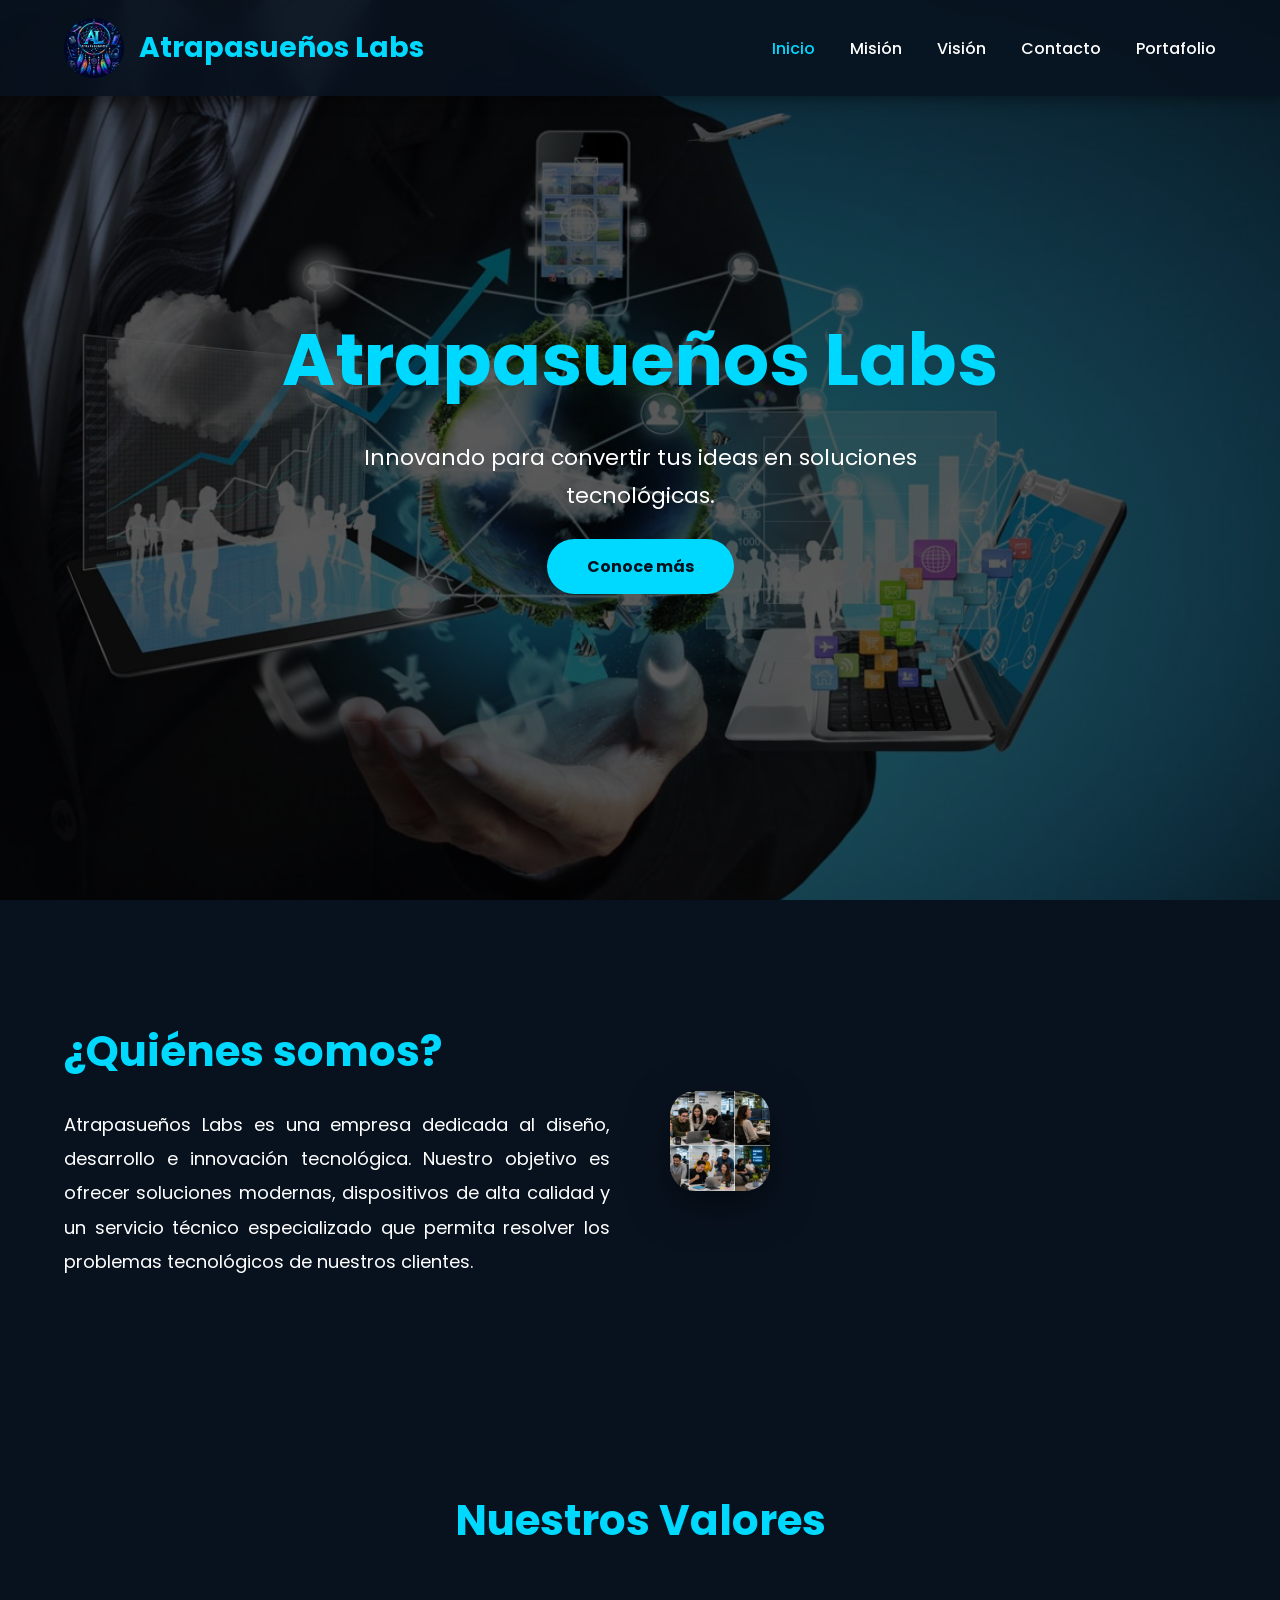
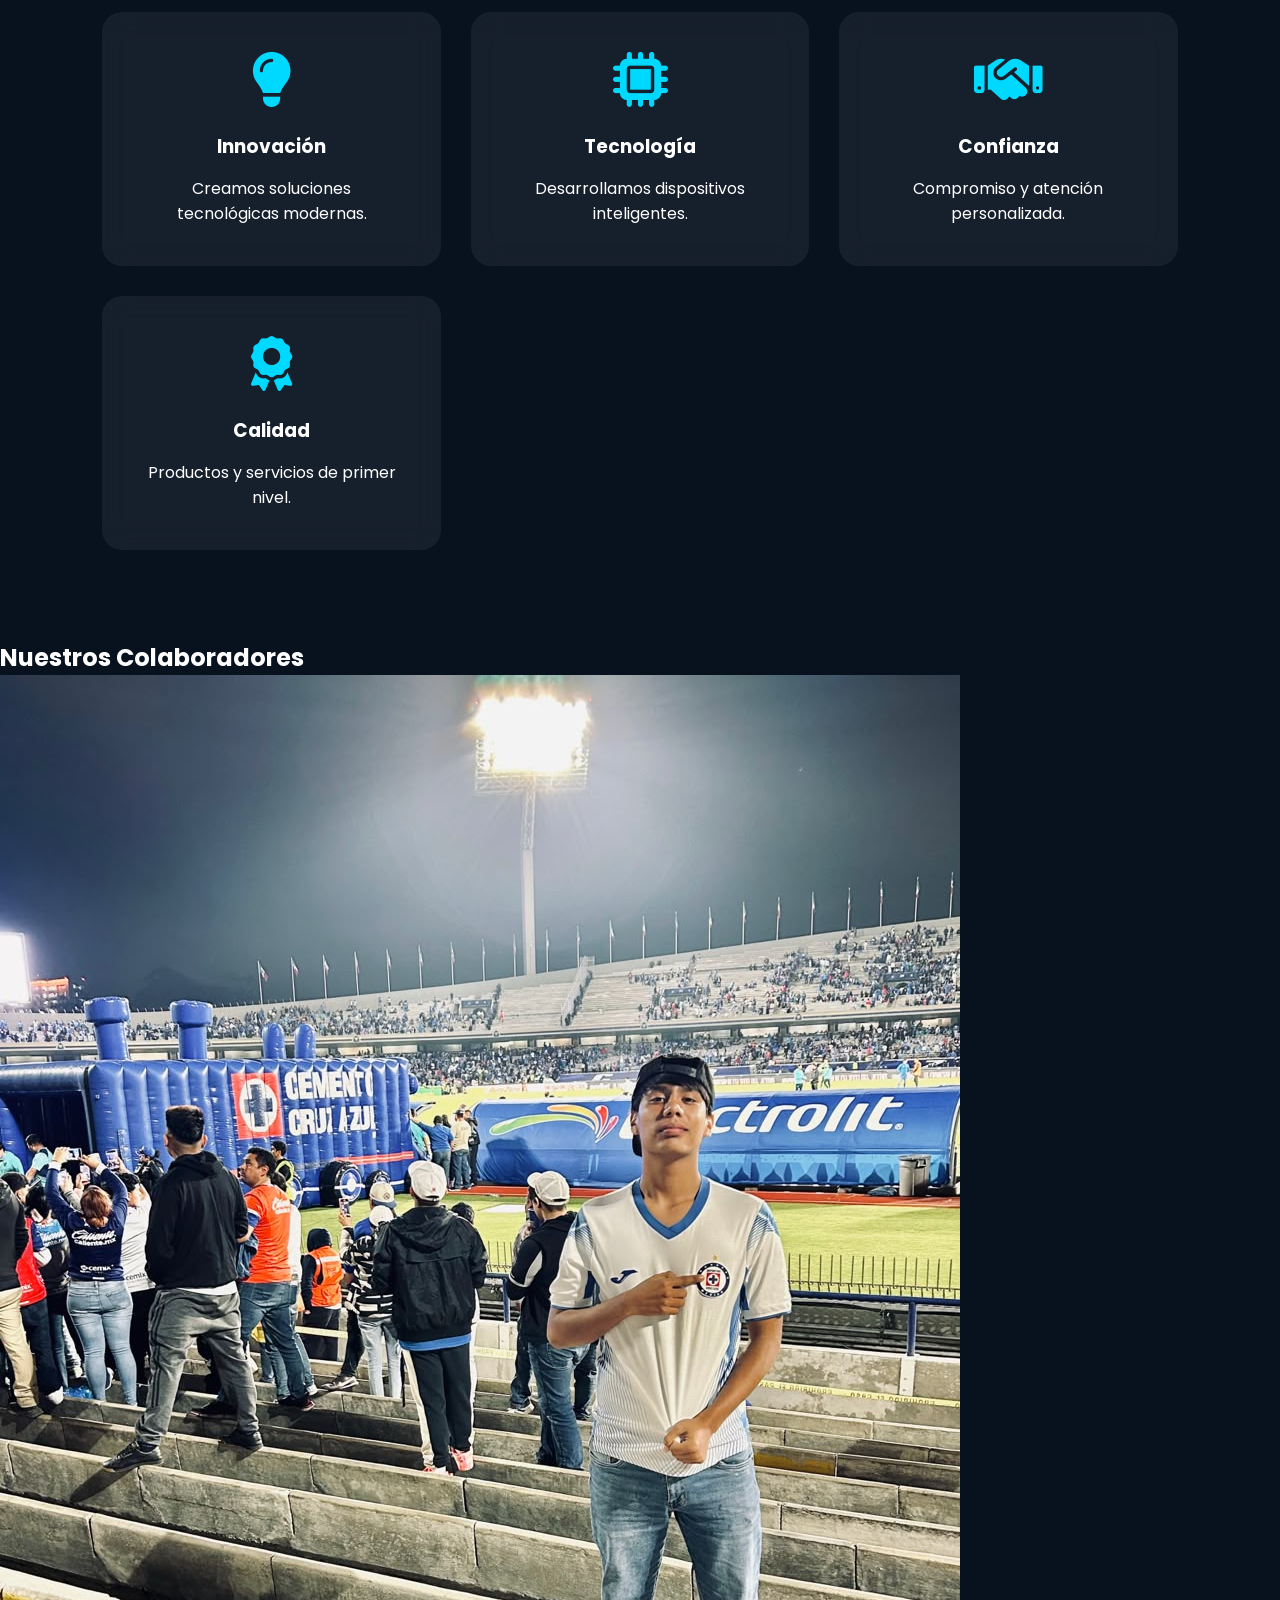
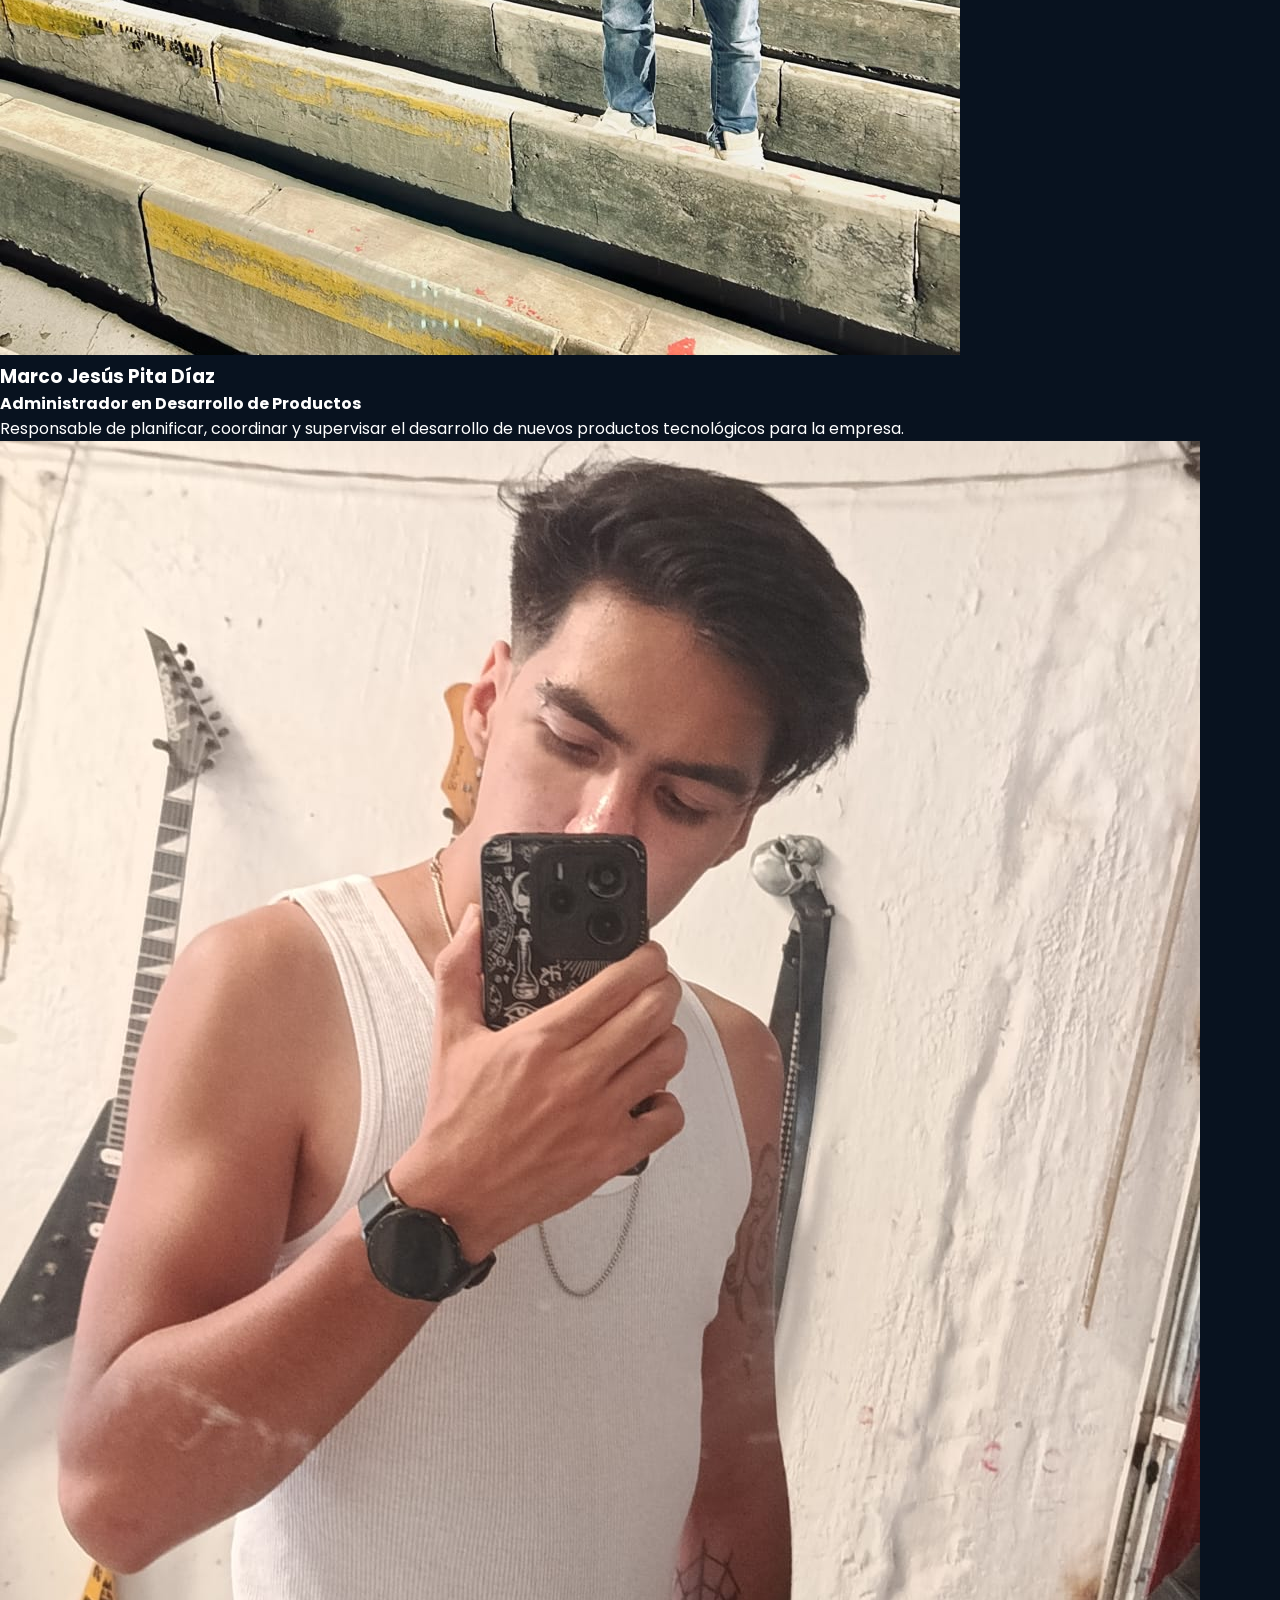
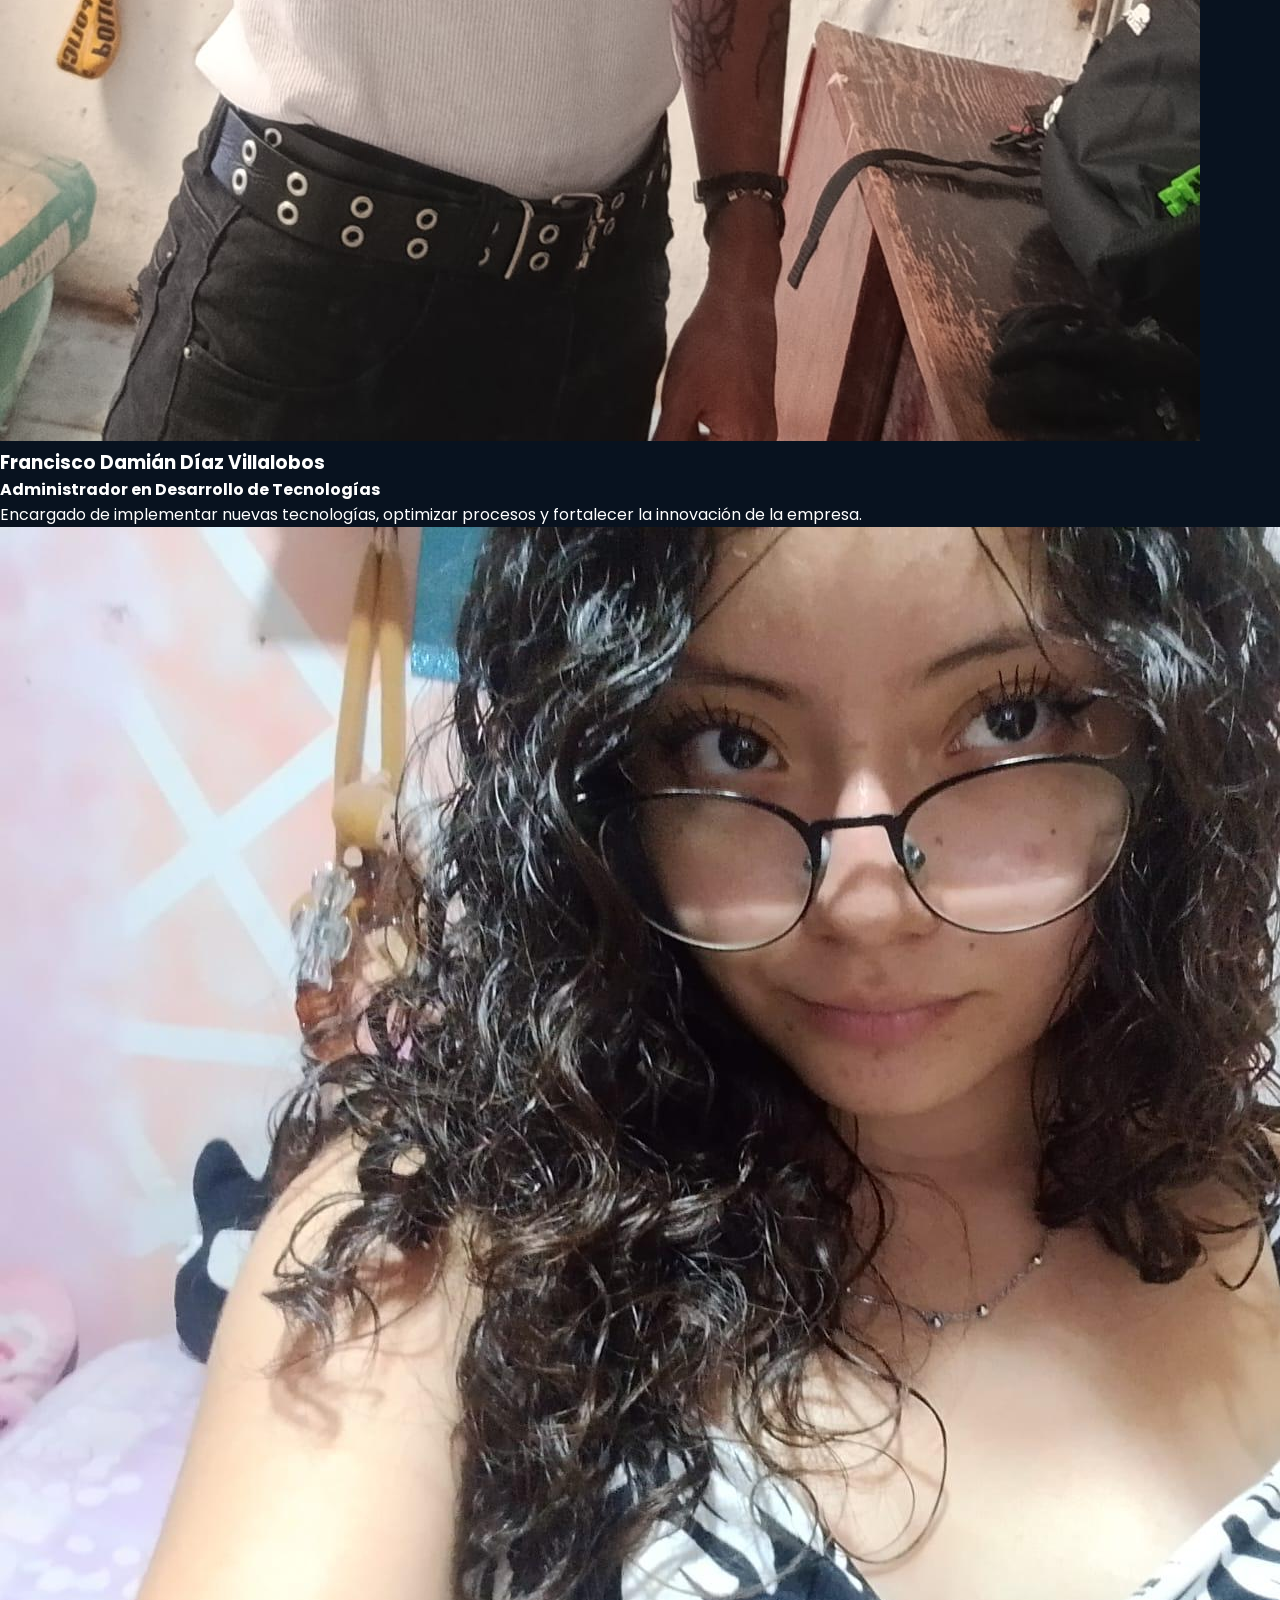
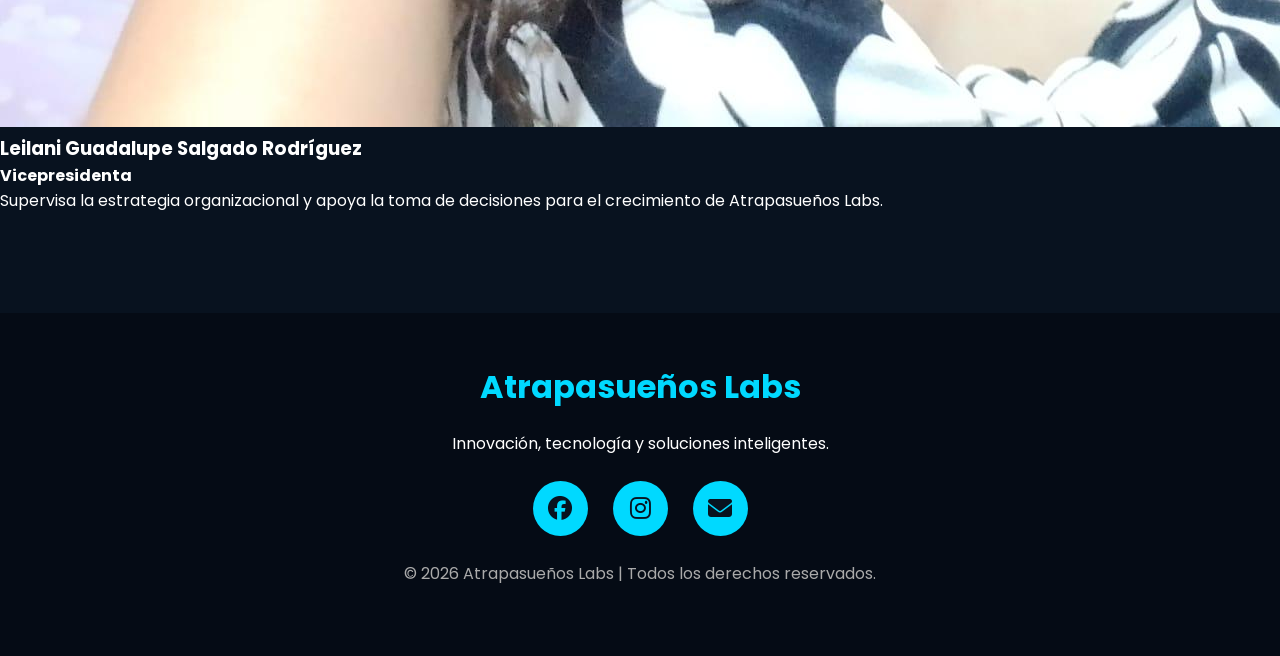
<file: index.html>
<!DOCTYPE html>
<html lang="es">

<head>

    <meta charset="UTF-8">
    <meta name="viewport" content="width=device-width, initial-scale=1.0">

    <title>Atrapasueños Labs</title>

    <!-- Fuente -->
    <link rel="preconnect" href="https://fonts.googleapis.com">
    <link rel="preconnect" href="https://fonts.gstatic.com" crossorigin>

    <link href="https://fonts.googleapis.com/css2?family=Poppins:wght@300;400;500;600;700&display=swap" rel="stylesheet">

    <!-- Iconos -->
    <link rel="stylesheet"
        href="https://cdnjs.cloudflare.com/ajax/libs/font-awesome/6.6.0/css/all.min.css">

    <!-- CSS -->
    <link rel="stylesheet" href="estilos.css">

</head>

<body>

    <!-- ================= HEADER ================= -->

    <header>

        <nav class="navbar">

            <div class="logo">

                <img src="logo.png" alt="Logo">

                <h2>Atrapasueños Labs</h2>

            </div>

            <ul class="menu">

                <li><a href="index.html">Inicio</a></li>

                <li><a href="mision.html">Misión</a></li>

                <li><a href="vision.html">Visión</a></li>

                <li><a href="contacto.html">Contacto</a></li>

                <li><a href="portafolio.html">Portafolio</a></li>

            </ul>

        </nav>

    </header>

    <!-- ================= HERO ================= -->

    <section class="hero">

        <div class="contenido-hero">

            <h1>Atrapasueños Labs</h1>

            <p>
                Innovando para convertir tus ideas en soluciones tecnológicas.
            </p>

            <a href="#empresa" class="boton">

                Conoce más

            </a>

        </div>

    </section>

    <!-- ================= EMPRESA ================= -->

    <section id="empresa" class="empresa">

        <div class="texto">

            <h2>¿Quiénes somos?</h2>

            <p>

                Atrapasueños Labs es una empresa dedicada al diseño,
                desarrollo e innovación tecnológica. Nuestro objetivo es
                ofrecer soluciones modernas, dispositivos de alta calidad y
                un servicio técnico especializado que permita resolver los
                problemas tecnológicos de nuestros clientes.

            </p>

        </div>

        <div class="imagen">

            <img src="empresa.jpeg" alt="Empresa">

        </div>

    </section>

    <!-- ================= VALORES ================= -->

    <section class="valores">

        <h2>Nuestros Valores</h2>

        <div class="contenedor-valores">

            <div class="card">

                <i class="fa-solid fa-lightbulb"></i>

                <h3>Innovación</h3>

                <p>Creamos soluciones tecnológicas modernas.</p>

            </div>

            <div class="card">

                <i class="fa-solid fa-microchip"></i>

                <h3>Tecnología</h3>

                <p>Desarrollamos dispositivos inteligentes.</p>

            </div>

            <div class="card">

                <i class="fa-solid fa-handshake"></i>

                <h3>Confianza</h3>

                <p>Compromiso y atención personalizada.</p>

            </div>

            <div class="card">

                <i class="fa-solid fa-award"></i>

                <h3>Calidad</h3>

                <p>Productos y servicios de primer nivel.</p>

            </div>

        </div>

    </section>

    <!-- ================= COLABORADORES ================= -->


<section class="colaboradores">

    <h2>Nuestros Colaboradores</h2>

    <div class="contenedor-colaboradores">

        <div class="colaborador-card">

            <img src="pita.jpg" alt="Marco Jesús Pita Díaz">

            <h3>Marco Jesús Pita Díaz</h3>

            <h4>Administrador en Desarrollo de Productos</h4>

            <p>
                Responsable de planificar, coordinar y supervisar el
                desarrollo de nuevos productos tecnológicos para la empresa.
            </p>

        </div>

        <div class="colaborador-card">

            <img src="rockero.jpg" alt="Francisco Damián Díaz Villalobos">

            <h3>Francisco Damián Díaz Villalobos</h3>

            <h4>Administrador en Desarrollo de Tecnologías</h4>

            <p>
                Encargado de implementar nuevas tecnologías, optimizar
                procesos y fortalecer la innovación de la empresa.
            </p>

        </div>

        <div class="colaborador-card">

            <img src="leila.jpg" alt="Leilani Guadalupe Salgado Rodríguez">

            <h3>Leilani Guadalupe Salgado Rodríguez</h3>

            <h4>Vicepresidenta</h4>

            <p>
                Supervisa la estrategia organizacional y apoya la toma de
                decisiones para el crecimiento de Atrapasueños Labs.
            </p>

        </div>

    </div>

</section>

   
    <!-- ================= FOOTER ================= -->

    <footer>

        <div class="footer-contenido">

            <h3>Atrapasueños Labs</h3>

            <p>

                Innovación, tecnología y soluciones inteligentes.

            </p>

            <div class="redes">

                <a href="#"><i class="fab fa-facebook"></i></a>

                <a href="#"><i class="fab fa-instagram"></i></a>

                <a href="#"><i class="fas fa-envelope"></i></a>

            </div>

            <p class="copy">

                © 2026 Atrapasueños Labs | Todos los derechos reservados.

            </p>

        </div>

    </footer>
<script src="script.js"></script>
</body>

</html>
</file>
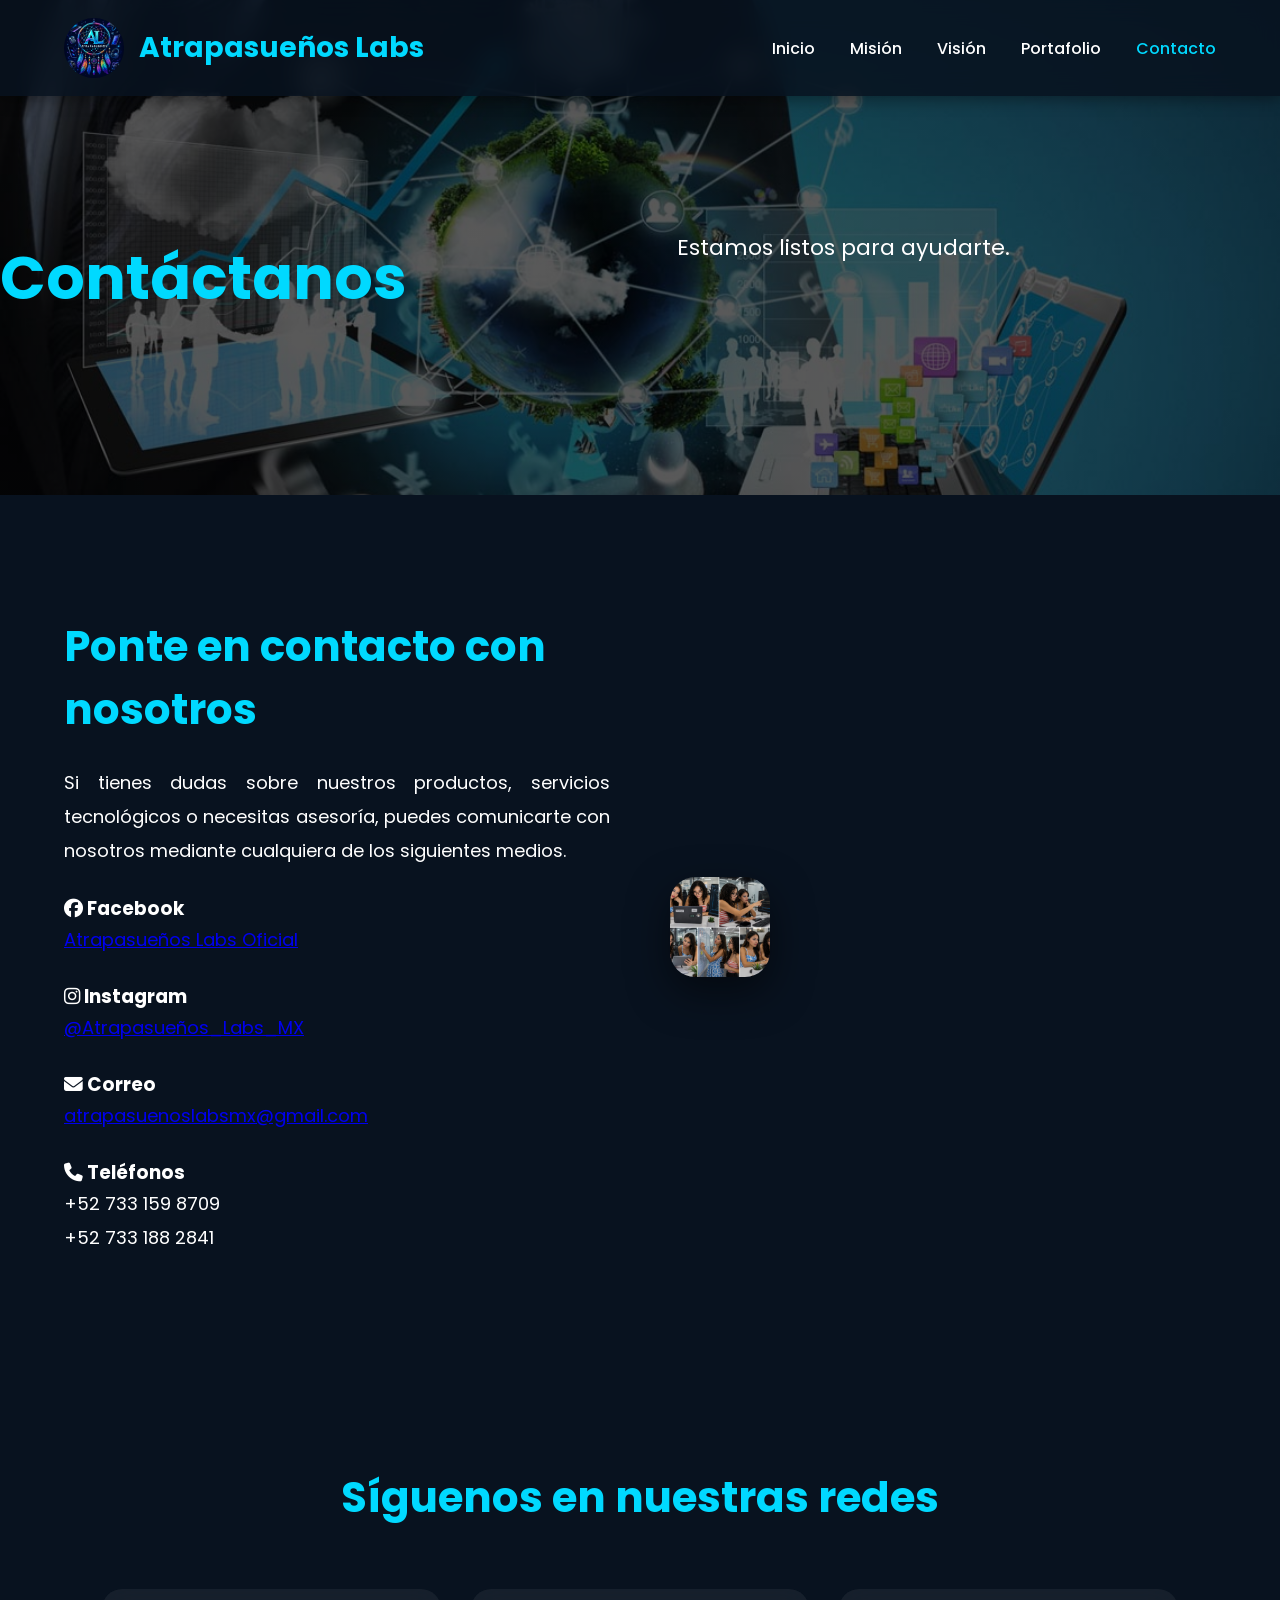
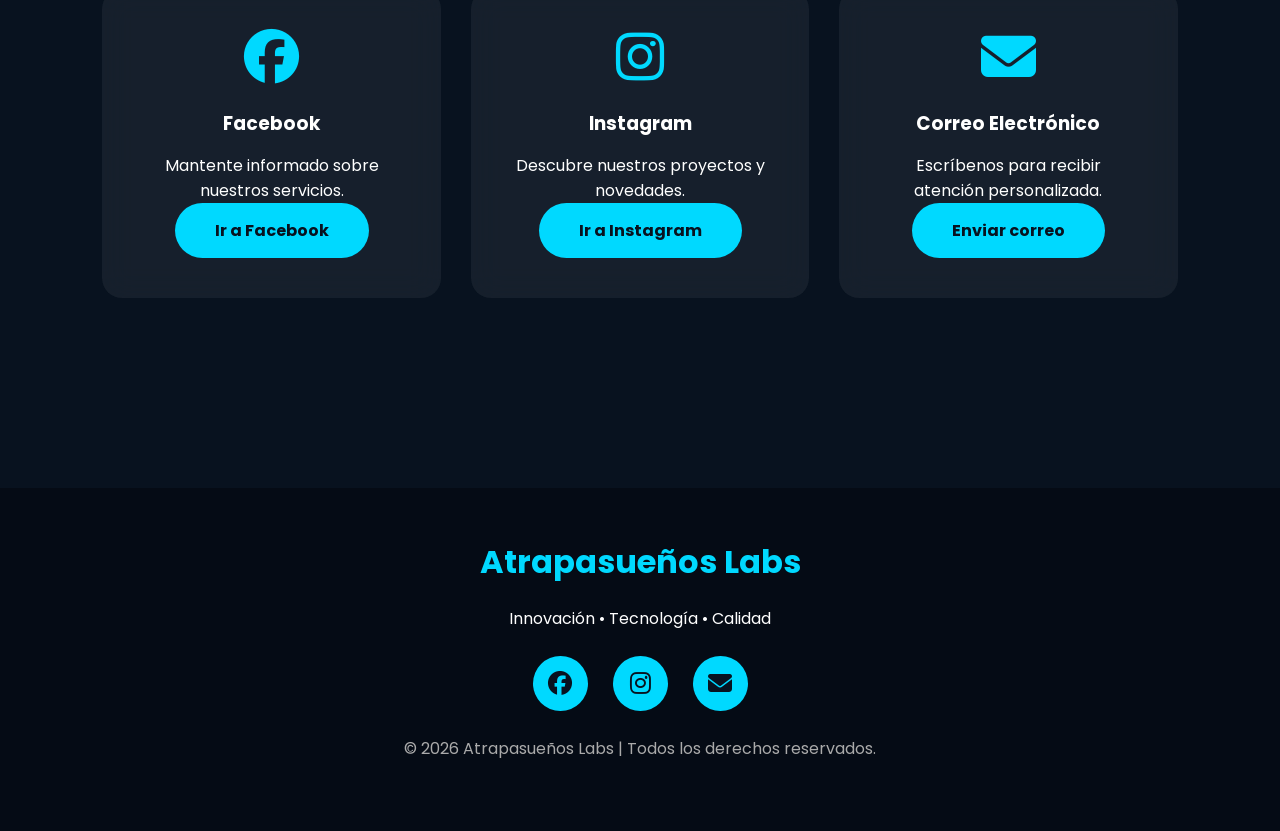
<file: contacto.html>
<!DOCTYPE html>
<html lang="es">

<head>

<meta charset="UTF-8">
<meta name="viewport" content="width=device-width, initial-scale=1.0">

<title>Contacto | Atrapasueños Labs</title>

<link rel="preconnect" href="https://fonts.googleapis.com">
<link rel="preconnect" href="https://fonts.gstatic.com" crossorigin>

<link href="https://fonts.googleapis.com/css2?family=Poppins:wght@300;400;500;600;700&display=swap" rel="stylesheet">

<link rel="stylesheet" href="https://cdnjs.cloudflare.com/ajax/libs/font-awesome/6.6.0/css/all.min.css">

<link rel="stylesheet" href="estilos.css">

</head>

<body>

<header>

<nav class="navbar">

<div class="logo">

<img src="logo.png" alt="Logo">

<h2>Atrapasueños Labs</h2>

</div>

<ul class="menu">

<li><a href="index.html">Inicio</a></li>

<li><a href="mision.html">Misión</a></li>

<li><a href="vision.html">Visión</a></li>

<li><a href="portafolio.html">Portafolio</a></li>

<li><a href="contacto.html">Contacto</a></li>

</ul>

</nav>

</header>

<section class="hero pagina">

<h1>Contáctanos</h1>

<p>Estamos listos para ayudarte.</p>

</section>

<section class="empresa">

<div class="texto">

<h2>Ponte en contacto con nosotros</h2>

<p>
Si tienes dudas sobre nuestros productos, servicios tecnológicos o necesitas asesoría, puedes comunicarte con nosotros mediante cualquiera de los siguientes medios.
</p>

<br>

<h3><i class="fab fa-facebook"></i> Facebook</h3>

<p>

<a href="https://www.facebook.com/" target="_blank">

Atrapasueños Labs Oficial

</a>

</p>

<br>

<h3><i class="fab fa-instagram"></i> Instagram</h3>

<p>

<a href="https://www.instagram.com/" target="_blank">

@Atrapasueños_Labs_MX

</a>

</p>

<br>

<h3><i class="fas fa-envelope"></i> Correo</h3>

<p>

<a href="mailto:atrapasuenoslabsmx@gmail.com">

atrapasuenoslabsmx@gmail.com

</a>

</p>

<br>

<h3><i class="fas fa-phone"></i> Teléfonos</h3>

<p>

+52 733 159 8709

</p>

<p>

+52 733 188 2841

</p>

</div>

<div class="imagen">

<img src="contacto.jpeg" alt="Contacto">

</div>

</section>

<section class="valores">

<h2>Síguenos en nuestras redes</h2>

<div class="contenedor-valores">

<div class="card">

<i class="fab fa-facebook fa-3x"></i>

<h3>Facebook</h3>

<p>Mantente informado sobre nuestros servicios.</p>

<a class="boton" href="https://www.facebook.com/" target="_blank">

Ir a Facebook

</a>

</div>

<div class="card">

<i class="fab fa-instagram fa-3x"></i>

<h3>Instagram</h3>

<p>Descubre nuestros proyectos y novedades.</p>

<a class="boton" href="https://www.instagram.com/" target="_blank">

Ir a Instagram

</a>

</div>

<div class="card">

<i class="fas fa-envelope fa-3x"></i>

<h3>Correo Electrónico</h3>

<p>Escríbenos para recibir atención personalizada.</p>

<a class="boton" href="mailto:atrapasuenoslabsmx@gmail.com">

Enviar correo

</a>

</div>

</div>

</section>

<footer>

<div class="footer-contenido">

<h3>Atrapasueños Labs</h3>

<p>

Innovación • Tecnología • Calidad

</p>

<div class="redes">

<a href="https://www.facebook.com/" target="_blank">

<i class="fab fa-facebook"></i>

</a>

<a href="https://www.instagram.com/" target="_blank">

<i class="fab fa-instagram"></i>

</a>

<a href="mailto:atrapasuenoslabsmx@gmail.com">

<i class="fas fa-envelope"></i>

</a>

</div>

<p class="copy">

© 2026 Atrapasueños Labs | Todos los derechos reservados.

</p>

</div>

</footer>

<script src="script.js"></script>

</body>

</html>
</file>
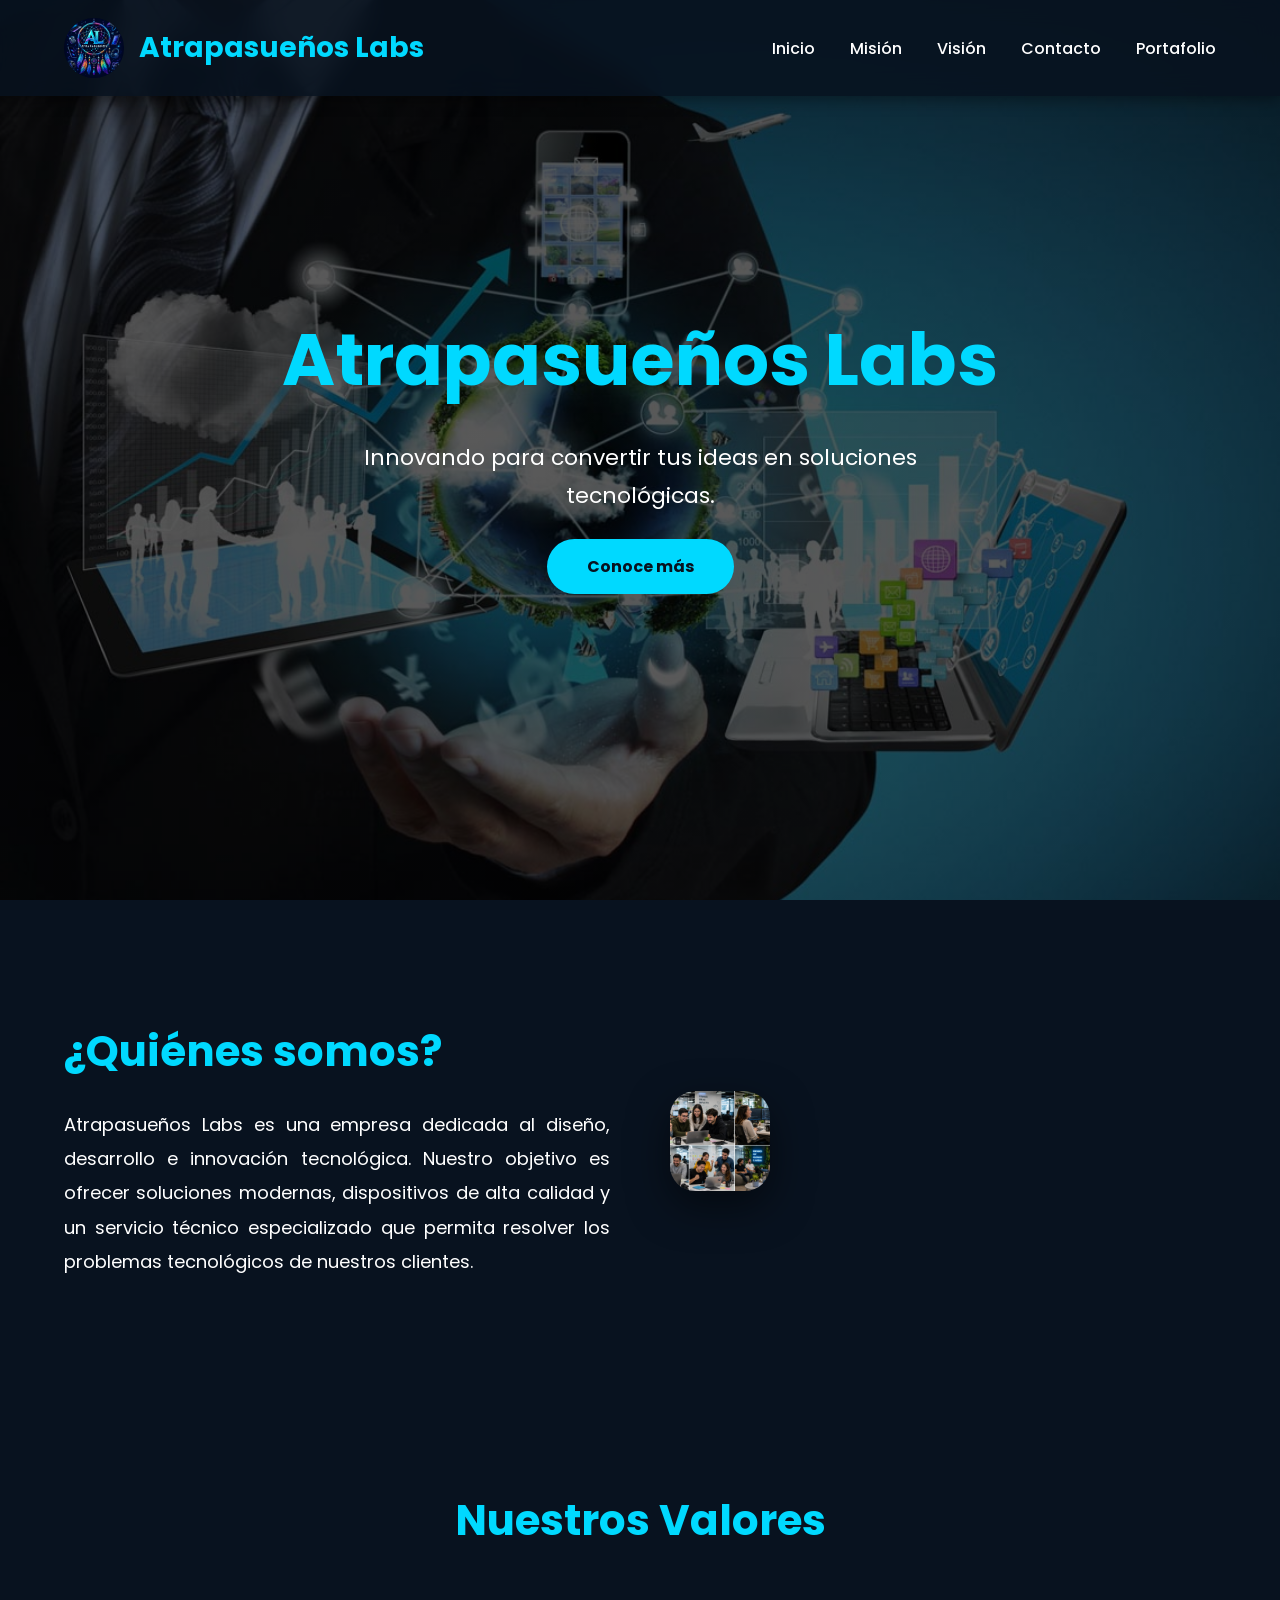
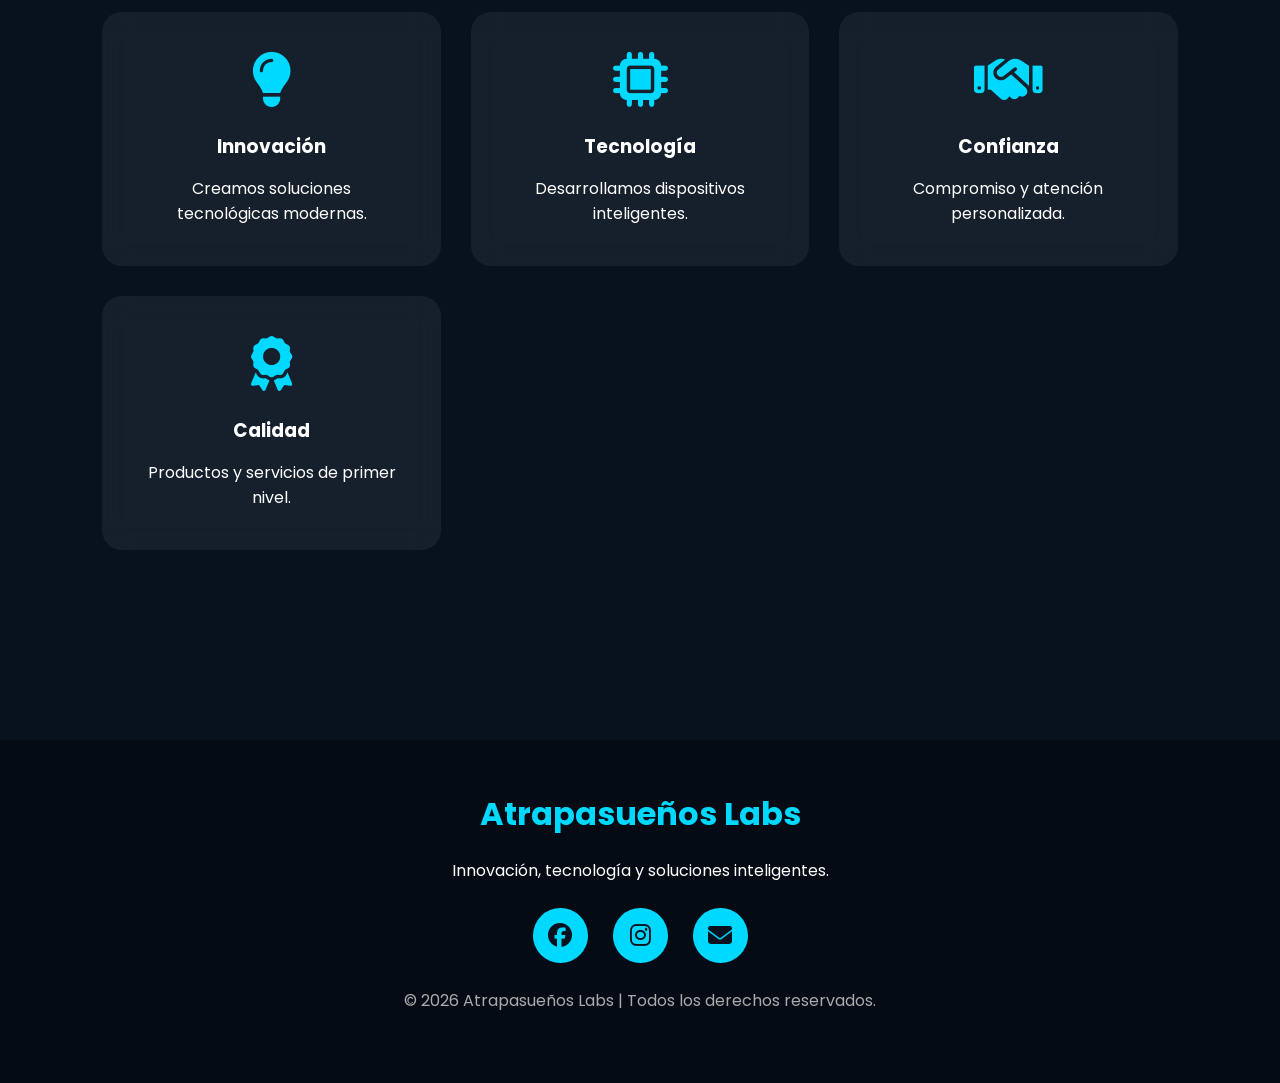
<file: indice.html>
<!DOCTYPE html>
<html lang="es">

<head>

    <meta charset="UTF-8">
    <meta name="viewport" content="width=device-width, initial-scale=1.0">

    <title>Atrapasueños Labs</title>

    <!-- Fuente -->
    <link rel="preconnect" href="https://fonts.googleapis.com">
    <link rel="preconnect" href="https://fonts.gstatic.com" crossorigin>

    <link href="https://fonts.googleapis.com/css2?family=Poppins:wght@300;400;500;600;700&display=swap" rel="stylesheet">

    <!-- Iconos -->
    <link rel="stylesheet"
        href="https://cdnjs.cloudflare.com/ajax/libs/font-awesome/6.6.0/css/all.min.css">

    <!-- CSS -->
    <link rel="stylesheet" href="estilos.css">

</head>

<body>

    <!-- ================= HEADER ================= -->

    <header>

        <nav class="navbar">

            <div class="logo">

                <img src="logo.png" alt="Logo">

                <h2>Atrapasueños Labs</h2>

            </div>

            <ul class="menu">

                <li><a href="index.html">Inicio</a></li>

                <li><a href="mision.html">Misión</a></li>

                <li><a href="vision.html">Visión</a></li>

                <li><a href="contacto.html">Contacto</a></li>

                <li><a href="portafolio.html">Portafolio</a></li>

            </ul>

        </nav>

    </header>

    <!-- ================= HERO ================= -->

    <section class="hero">

        <div class="contenido-hero">

            <h1>Atrapasueños Labs</h1>

            <p>
                Innovando para convertir tus ideas en soluciones tecnológicas.
            </p>

            <a href="#empresa" class="boton">

                Conoce más

            </a>

        </div>

    </section>

    <!-- ================= EMPRESA ================= -->

    <section id="empresa" class="empresa">

        <div class="texto">

            <h2>¿Quiénes somos?</h2>

            <p>

                Atrapasueños Labs es una empresa dedicada al diseño,
                desarrollo e innovación tecnológica. Nuestro objetivo es
                ofrecer soluciones modernas, dispositivos de alta calidad y
                un servicio técnico especializado que permita resolver los
                problemas tecnológicos de nuestros clientes.

            </p>

        </div>

        <div class="imagen">

            <img src="empresa.jpeg" alt="Empresa">

        </div>

    </section>

    <!-- ================= VALORES ================= -->

    <section class="valores">

        <h2>Nuestros Valores</h2>

        <div class="contenedor-valores">

            <div class="card">

                <i class="fa-solid fa-lightbulb"></i>

                <h3>Innovación</h3>

                <p>Creamos soluciones tecnológicas modernas.</p>

            </div>

            <div class="card">

                <i class="fa-solid fa-microchip"></i>

                <h3>Tecnología</h3>

                <p>Desarrollamos dispositivos inteligentes.</p>

            </div>

            <div class="card">

                <i class="fa-solid fa-handshake"></i>

                <h3>Confianza</h3>

                <p>Compromiso y atención personalizada.</p>

            </div>

            <div class="card">

                <i class="fa-solid fa-award"></i>

                <h3>Calidad</h3>

                <p>Productos y servicios de primer nivel.</p>

            </div>

        </div>

    </section>

    <!-- ================= FOOTER ================= -->

    <footer>

        <div class="footer-contenido">

            <h3>Atrapasueños Labs</h3>

            <p>

                Innovación, tecnología y soluciones inteligentes.

            </p>

            <div class="redes">

                <a href="#"><i class="fab fa-facebook"></i></a>

                <a href="#"><i class="fab fa-instagram"></i></a>

                <a href="#"><i class="fas fa-envelope"></i></a>

            </div>

            <p class="copy">

                © 2026 Atrapasueños Labs | Todos los derechos reservados.

            </p>

        </div>

    </footer>
<script src="script.js"></script>
</body>

</html>
</file>
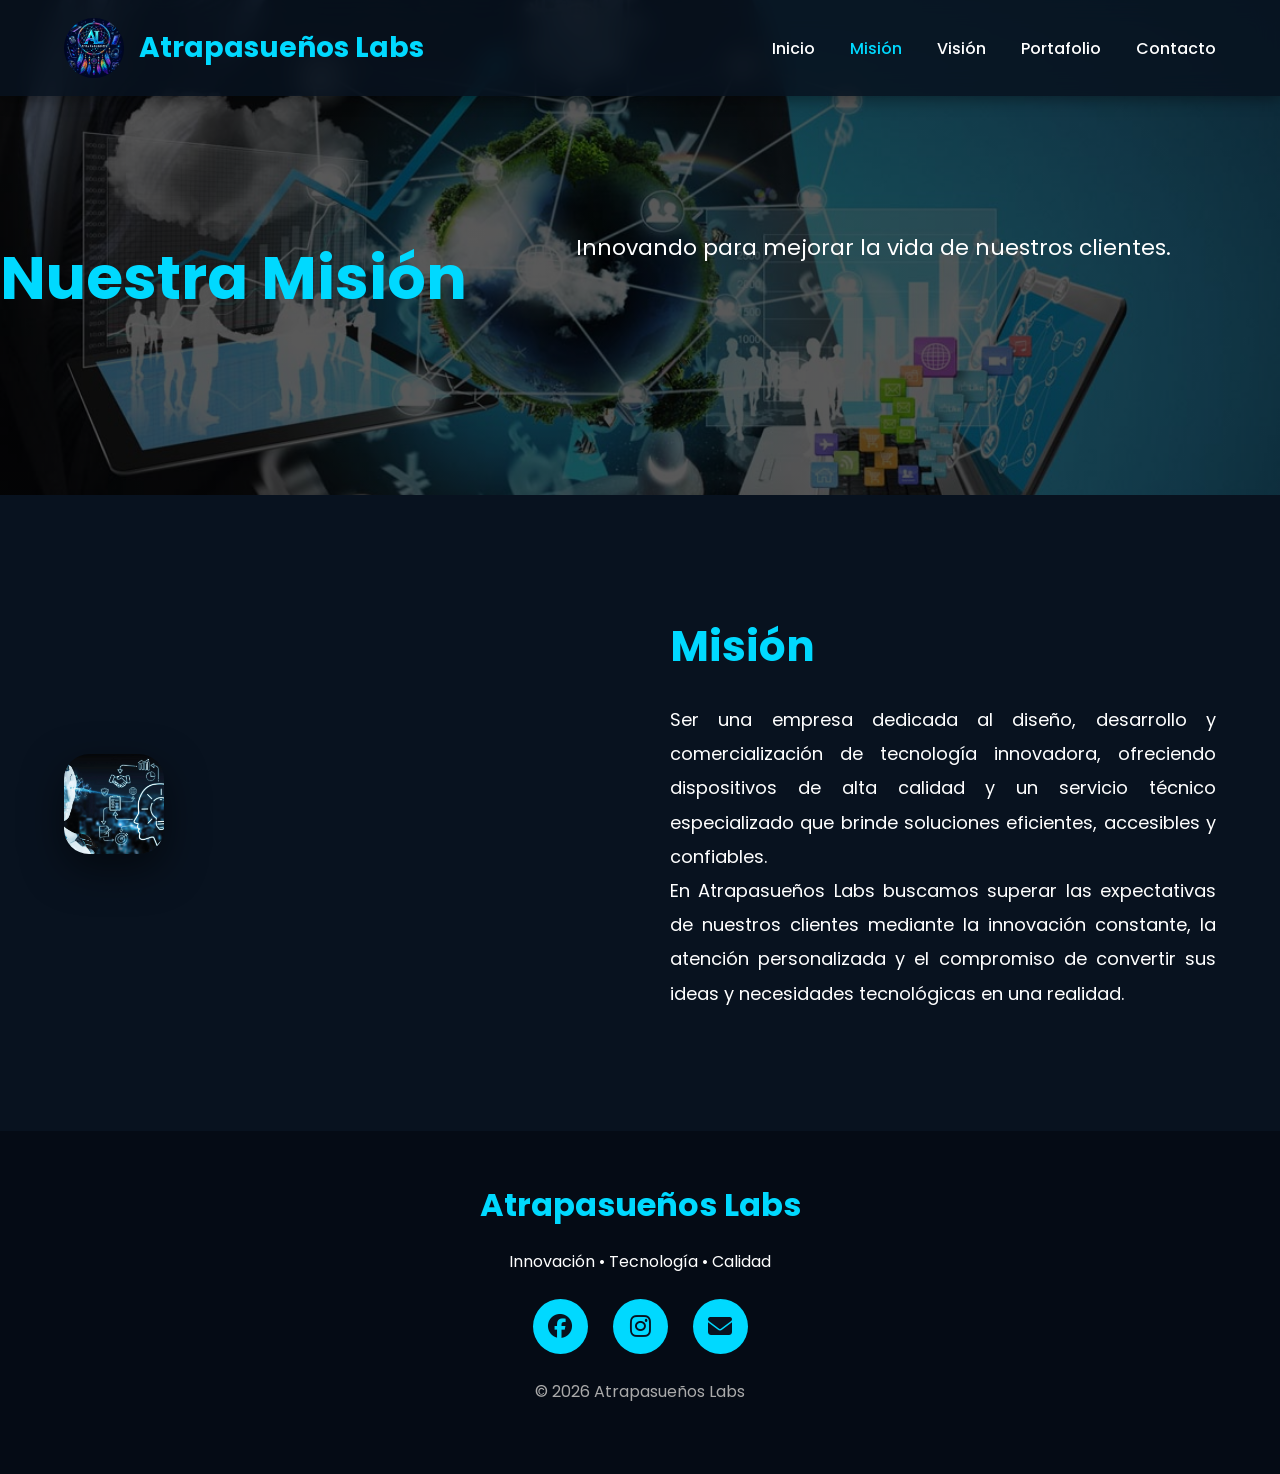
<file: mision.html>
<!DOCTYPE html>
<html lang="es">

<head>

    <meta charset="UTF-8">
    <meta name="viewport" content="width=device-width, initial-scale=1.0">

    <title>Misión | Atrapasueños Labs</title>

    <link rel="preconnect" href="https://fonts.googleapis.com">
    <link rel="preconnect" href="https://fonts.gstatic.com" crossorigin>

    <link href="https://fonts.googleapis.com/css2?family=Poppins:wght@300;400;500;600;700&display=swap" rel="stylesheet">

    <link rel="stylesheet"
        href="https://cdnjs.cloudflare.com/ajax/libs/font-awesome/6.6.0/css/all.min.css">

    <link rel="stylesheet" href="estilos.css">

</head>

<body>

<header>

<nav class="navbar">

<div class="logo">

<img src="logo.png">

<h2>Atrapasueños Labs</h2>

</div>

<ul class="menu">

<li><a href="index.html">Inicio</a></li>

<li><a href="mision.html">Misión</a></li>

<li><a href="vision.html">Visión</a></li>

<li><a href="portafolio.html">Portafolio</a></li>

<li><a href="contacto.html">Contacto</a></li>

</ul>

</nav>

</header>

<section class="hero pagina">

<h1>Nuestra Misión</h1>

<p>Innovando para mejorar la vida de nuestros clientes.</p>

</section>

<section class="empresa">

<div class="imagen">

<img src="mision.jpg">

</div>

<div class="texto">

<h2>Misión</h2>

<p>

Ser una empresa dedicada al diseño, desarrollo y comercialización de tecnología innovadora, ofreciendo dispositivos de alta calidad y un servicio técnico especializado que brinde soluciones eficientes, accesibles y confiables.

</p>

<p>

En Atrapasueños Labs buscamos superar las expectativas de nuestros clientes mediante la innovación constante, la atención personalizada y el compromiso de convertir sus ideas y necesidades tecnológicas en una realidad.

</p>

</div>

</section>

<footer>

<div class="footer-contenido">

<h3>Atrapasueños Labs</h3>

<p>Innovación • Tecnología • Calidad</p>

<div class="redes">

<a href="#"><i class="fab fa-facebook"></i></a>

<a href="#"><i class="fab fa-instagram"></i></a>

<a href="#"><i class="fas fa-envelope"></i></a>

</div>

<p class="copy">

© 2026 Atrapasueños Labs

</p>

</div>

</footer>

<script src="script.js"></script>

</body>

</html>
</file>
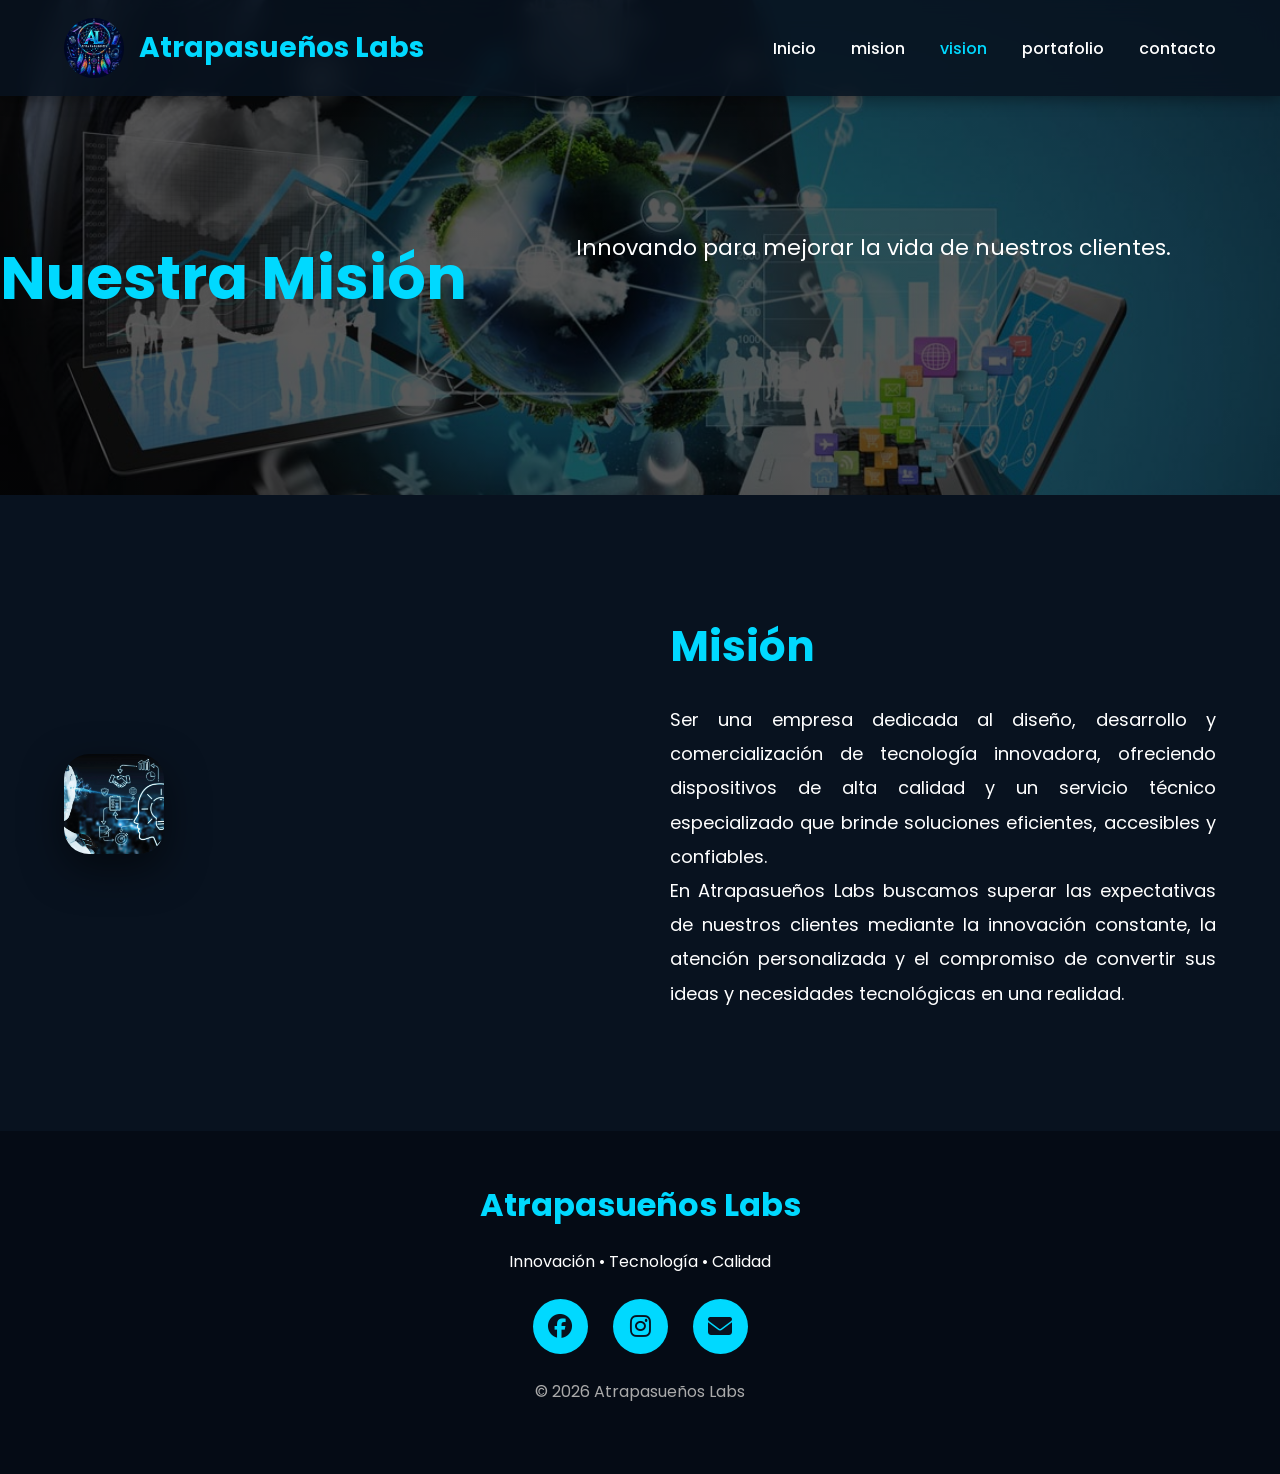
<file: vision.html>
<!DOCTYPE html>
<html lang="es">

<head>

    <meta charset="UTF-8">
    <meta name="viewport" content="width=device-width, initial-scale=1.0">

    <title>Misión | Atrapasueños Labs</title>

    <link rel="preconnect" href="https://fonts.googleapis.com">
    <link rel="preconnect" href="https://fonts.gstatic.com" crossorigin>

    <link href="https://fonts.googleapis.com/css2?family=Poppins:wght@300;400;500;600;700&display=swap" rel="stylesheet">

    <link rel="stylesheet"
        href="https://cdnjs.cloudflare.com/ajax/libs/font-awesome/6.6.0/css/all.min.css">

    <link rel="stylesheet" href="estilos.css">

</head>

<body>

<header>

<nav class="navbar">

<div class="logo">

<img src="logo.png">

<h2>Atrapasueños Labs</h2>

</div>

<ul class="menu">

<li><a href="index.html">Inicio</a></li>

<li><a href="mision.html">mision</a></li>

<li><a href="vision.html">vision</a></li>

<li><a href="portafolio.html">portafolio</a></li>

<li><a href="contacto.html">contacto</a></li>

</ul>

</nav>

</header>

<section class="hero pagina">

<h1>Nuestra Misión</h1>

<p>Innovando para mejorar la vida de nuestros clientes.</p>

</section>

<section class="empresa">

<div class="imagen">

<img src="mision.jpg">

</div>

<div class="texto">

<h2>Misión</h2>

<p>

Ser una empresa dedicada al diseño, desarrollo y comercialización de tecnología innovadora, ofreciendo dispositivos de alta calidad y un servicio técnico especializado que brinde soluciones eficientes, accesibles y confiables.

</p>

<p>

En Atrapasueños Labs buscamos superar las expectativas de nuestros clientes mediante la innovación constante, la atención personalizada y el compromiso de convertir sus ideas y necesidades tecnológicas en una realidad.

</p>

</div>

</section>

<footer>

<div class="footer-contenido">

<h3>Atrapasueños Labs</h3>

<p>Innovación • Tecnología • Calidad</p>

<div class="redes">

<a href="#"><i class="fab fa-facebook"></i></a>

<a href="#"><i class="fab fa-instagram"></i></a>

<a href="#"><i class="fas fa-envelope"></i></a>

</div>

<p class="copy">

© 2026 Atrapasueños Labs

</p>

</div>

</footer>

<script src="script.js"></script>

</body>

</html>
</file>
<file: estilos.css>
/* ==========================
   CONFIGURACIÓN GENERAL
========================== */

*{
    margin:0;
    padding:0;
    box-sizing:border-box;
}

html{
    scroll-behavior:smooth;
}

body{

    font-family:'Poppins',sans-serif;

    background:#08121f;

    color:white;

}

/* ==========================
   NAVBAR
========================== */

header{

    position:fixed;

    width:100%;

    top:0;

    left:0;

    z-index:1000;

    background:rgba(8,18,31,.85);

    backdrop-filter:blur(12px);

    box-shadow:0 3px 15px rgba(0,0,0,.4);

}

.navbar{

    width:90%;

    max-width:1300px;

    margin:auto;

    display:flex;

    justify-content:space-between;

    align-items:center;

    padding:18px 0;

}

.logo{

    display:flex;

    align-items:center;

    gap:15px;

}

.logo img{

    width:60px;

    height:60px;

    border-radius:50%;

}

.logo h2{

    color:#00d9ff;

    font-size:28px;

}

.menu{

    display:flex;

    list-style:none;

    gap:35px;

}

.menu a{

    color:white;

    text-decoration:none;

    font-weight:500;

    transition:.3s;

    position:relative;

}

.menu a::after{

    content:"";

    position:absolute;

    width:0;

    height:2px;

    background:#00d9ff;

    left:0;

    bottom:-6px;

    transition:.3s;

}

.menu a:hover{

    color:#00d9ff;

}

.menu a:hover::after{

    width:100%;

}

/* ==========================
   HERO
========================== */

.hero{

    height:100vh;

    background:
    linear-gradient(rgba(0,0,0,.65),rgba(0,0,0,.65)),
    url("hero.png");

    background-size:cover;

    background-position:center;

    display:flex;

    justify-content:center;

    align-items:center;

    text-align:center;

}

.contenido-hero{

    width:90%;

}

.hero h1{

    font-size:72px;

    color:#00d9ff;

}

.hero p{

    margin:25px auto;

    max-width:700px;

    font-size:22px;

    line-height:1.7;

}

.boton{

    display:inline-block;

    padding:15px 40px;

    background:#00d9ff;

    color:#08121f;

    border-radius:40px;

    text-decoration:none;

    font-weight:bold;

    transition:.4s;

}

.boton:hover{

    transform:translateY(-5px);

    box-shadow:0 0 30px #00d9ff;

}

/* ==========================
   EMPRESA
========================== */

.empresa{

    width:90%;

    max-width:1300px;

    margin:120px auto;

    display:grid;

    grid-template-columns:1fr 1fr;

    gap:60px;

    align-items:center;

}

.texto h2{

    font-size:42px;

    color:#00d9ff;

    margin-bottom:25px;

}

.texto p{

    font-size:18px;

    line-height:1.9;

    text-align:justify;

}

.imagen img{

    width:100%;

    border-radius:20px;

    box-shadow:0 15px 40px rgba(0,0,0,.5);

}

/* ==========================
   VALORES
========================== */

.valores{

    padding:90px 8%;

    text-align:center;

}

.valores h2{

    font-size:42px;

    color:#00d9ff;

    margin-bottom:60px;

}

.contenedor-valores{

    display:grid;

    grid-template-columns:repeat(auto-fit,minmax(250px,1fr));

    gap:30px;

}

.card{

    background:rgba(255,255,255,.06);

    backdrop-filter:blur(15px);

    padding:40px;

    border-radius:20px;

    transition:.4s;

}

.card:hover{

    transform:translateY(-12px);

    box-shadow:0 0 25px rgba(0,217,255,.45);

}

.card i{

    font-size:55px;

    color:#00d9ff;

    margin-bottom:25px;

}

.card h3{

    margin-bottom:15px;

}

/* ==========================
   FOOTER
========================== */

footer{

    background:#050b15;

    margin-top:100px;

    padding:50px 20px;

    text-align:center;

}

.footer-contenido h3{

    color:#00d9ff;

    font-size:32px;

}

.footer-contenido p{

    margin:20px 0;

}

.redes{

    display:flex;

    justify-content:center;

    gap:25px;

    margin:25px 0;

}

.redes a{

    width:55px;

    height:55px;

    border-radius:50%;

    background:#00d9ff;

    color:#08121f;

    display:flex;

    justify-content:center;

    align-items:center;

    text-decoration:none;

    font-size:24px;

    transition:.4s;

}

.redes a:hover{

    transform:scale(1.15);

    box-shadow:0 0 25px #00d9ff;

}

.copy{

    color:#aaa;

}

/* ==========================
   RESPONSIVE
========================== */

@media(max-width:900px){

.hero h1{

font-size:48px;

}

.menu{

gap:15px;

}

.logo h2{

font-size:20px;

}

.empresa{

grid-template-columns:1fr;

}

}
/* Botón volver arriba */

#btnArriba{
    position:fixed;
    right:25px;
    bottom:25px;
    width:55px;
    height:55px;
    border:none;
    border-radius:50%;
    background:#00d9ff;
    color:#08121f;
    font-size:24px;
    cursor:pointer;
    opacity:0;
    transition:.4s;
    pointer-events:none;
}

#btnArriba.mostrar{
    opacity:1;
    pointer-events:auto;
}

#btnArriba:hover{
    transform:scale(1.1);
    box-shadow:0 0 20px #00d9ff;
}

.menu a.activo{
    color:#00d9ff;
}
/* Páginas internas */

.pagina{

height:55vh;

}

.pagina h1{

font-size:60px;

margin-top:60px;

}

/* Control de tamaño para la sección de colaboradores */
.contenedor-valores img,
.empresa img {
    width: 100px;         /* Ajusta el ancho de las imágenes */
    height: 100px;        /* Fuerza a que todas tengan el mismo alto */
    object-fit: cover;    /* Recorta la imagen proporcionalmente para que no se deforme */
    border-radius: 25%;   /* Opcional: las hace circulares (puedes cambiarlo a 12px si las quieres cuadradas con bordes redondeados) */
    margin-bottom: 10px;
}
</file>
